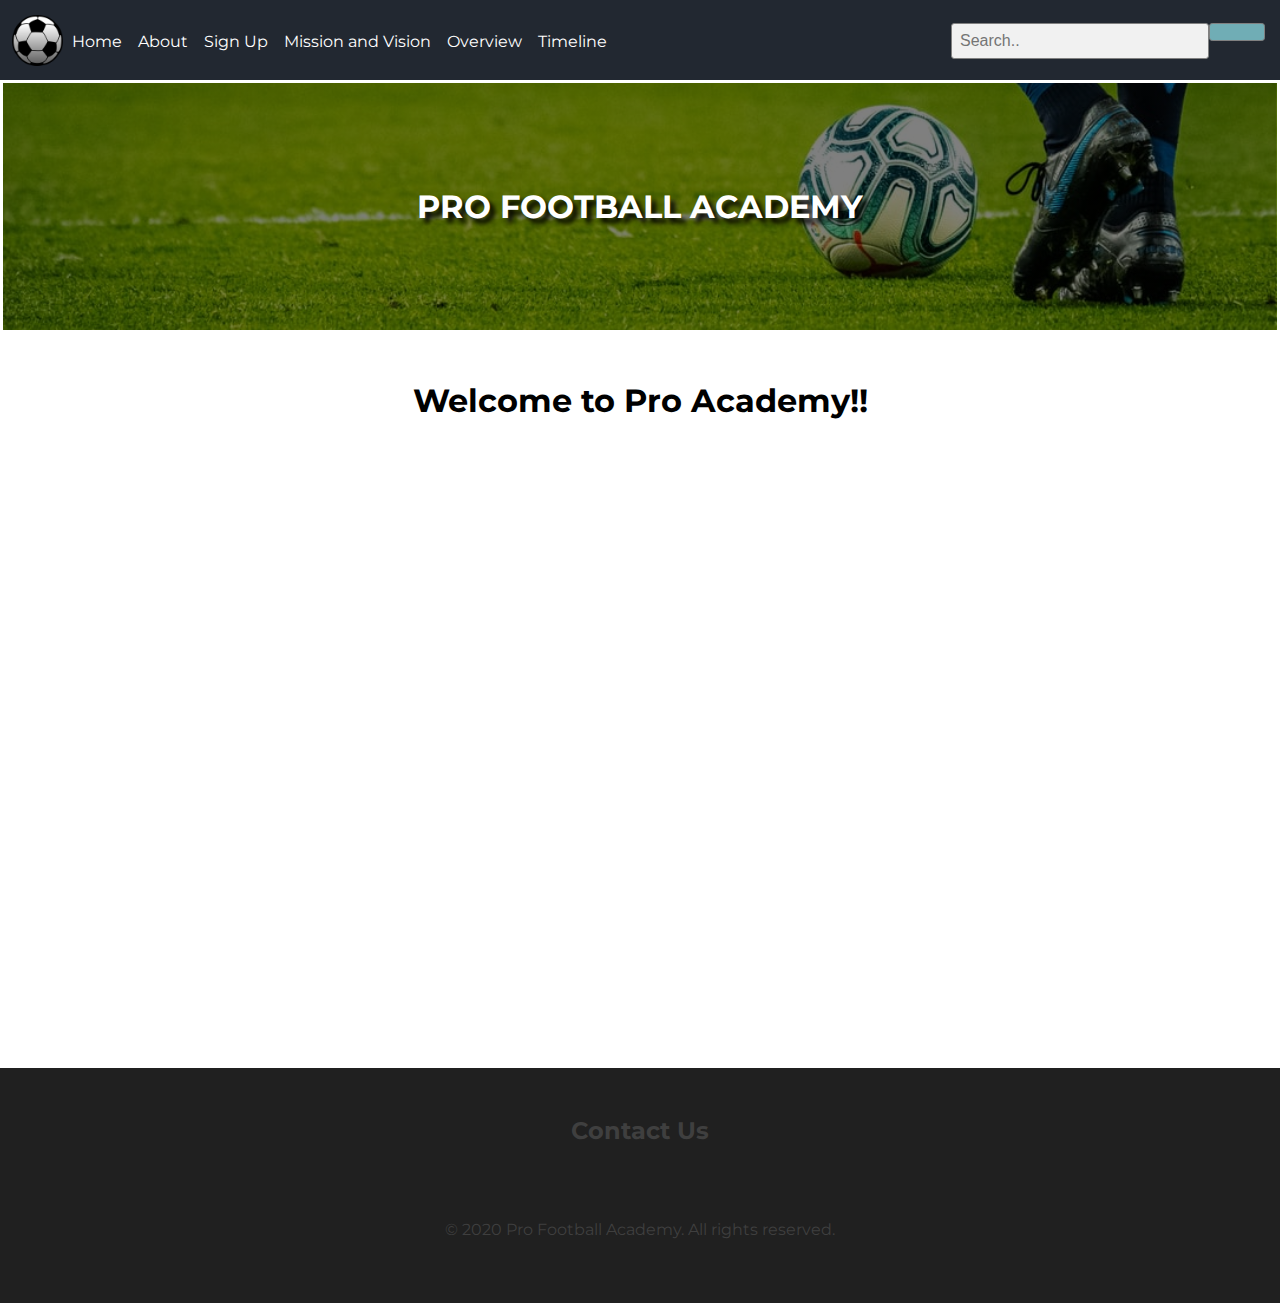
<file: index.html>
<!DOCTYPE html>
<html>
  <head>
    <!-- Meta Tags -->
    <meta charset="utf-8">
    <meta name="author" content="Suveer Bhatia">
    <meta name="description" content="Football stuff...">
    <meta name="keywords" content="Football, ...">
    <!-- Title -->
    <title>Pro Academy | Home</title>
    <!-- External CSS -->
    <link rel="stylesheet" href="css/styles.css">
    <!-- Favicon -->
    <link rel="icon" href="img/favicon.ico">
    <!-- Google Fonts -->
    <link href="https://fonts.googleapis.com/css2?family=Montserrat:ital,wght@0,100;0,200;0,300;0,400;0,500;0,600;0,700;0,800;0,900;1,100;1,200;1,300;1,400;1,500;1,600;1,700;1,800;1,900&display=swap" rel="stylesheet">
    <!-- Font Awesome Icons -->
    <link rel="stylesheet" href="https://use.fontawesome.com/releases/v5.15.1/css/all.css" integrity="sha384-vp86vTRFVJgpjF9jiIGPEEqYqlDwgyBgEF109VFjmqGmIY/Y4HV4d3Gp2irVfcrp" crossorigin="anonymous">
  </head>
  <body>

<!-- Navigation Area -->
    <nav>
      <input type="checkbox" id="check">
      <label for="check" class="checkbtn">
        <i class="fas fa-bars"></i>
      </label>
      <div class="nav-mobile">
        <a href="#">Home</a>
        <a href="about.html">About</a>
        <a href="enrol.html">Sign Up</a>
        <a href="vision.html">Mission and Vision</a>
        <a href="overview.html">Overview</a>
        <a href="timeline.html">Timeline</a>
      </div>
        <a class="nav-item" href="#"><img class="logo" src="img/logo.png" alt="logo-img">
        <a class="nav-item" href="#">Home</a>
        <a class="nav-item" href="about.html">About</a>
        <a class="nav-item" href="enrol.html">Sign Up</a>
        <a class="nav-item" href="vision.html">Mission and Vision</a>
        <a class="nav-item" href="overview.html">Overview</a>
        <a class="nav-item" href="timeline.html">Timeline</a>
      <div class="search">
        <form>
          <input type="text" placeholder="Search..">
          <button type="submit"><i class="fas fa-search fa-lg"></i></button>
        </form>
      </div>
    </nav>

<!-- Banner Logo Area -->
    <div class="banner">
      <div class="banner-text">
        <h1><i class="far fa-futbol fa-2x"></i> PRO FOOTBALL ACADEMY</h1>
      </div>
    </div>

<!-- Welcome Greeting Area -->
    <div class="welcome">
      <h1 class="greeting">Welcome to Pro Academy!!</h1>
    </div>

<!-- Youtube Video Area -->
    <div class="youtube">
      <div class="iframe-container">
        <iframe src="https://www.youtube.com/embed/7naa1Dc3pu4" frameborder="0" allow="accelerometer; autoplay; clipboard-write; encrypted-media; gyroscope; picture-in-picture" allowfullscreen></iframe>
      </div>
    </div>

<!-- Footer Area -->
    <footer>
      <p class="footer-heading">Contact Us</p>
      <a href="#"><i class="footer-icons fab fa-facebook-f fa-2x"></i></a>
      <a href="#"><i class="footer-icons fab fa-twitter fa-2x"></i></a>
      <a href="#"><i class="footer-icons fab fa-instagram fa-2x"></i></a>
      <a href="mailto:suveerbhatia7@gmail.com"><i class="footer-icons fas fa-envelope fa-2x"></i></a>
      <p class="footer-text">© 2020 Pro Football Academy. All rights reserved.</p>
    </footer>

</body>
</html>
</file>
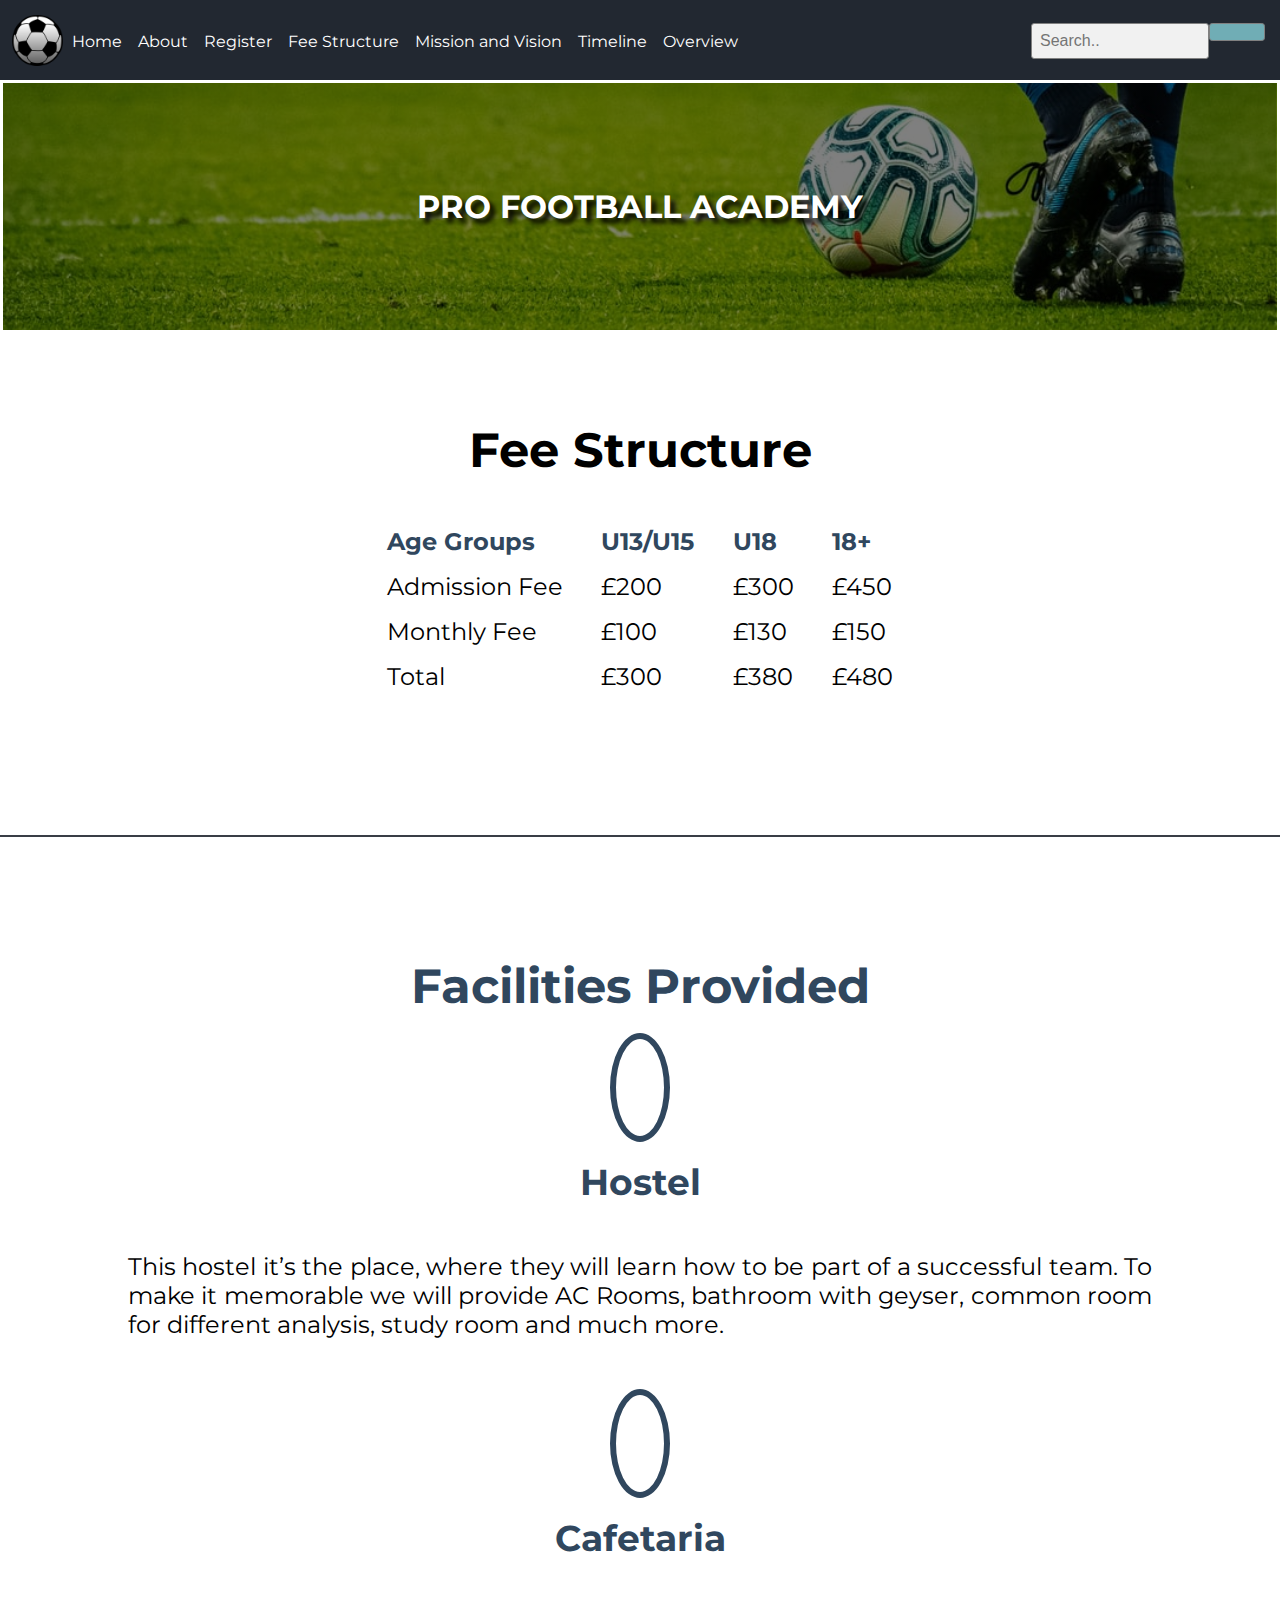
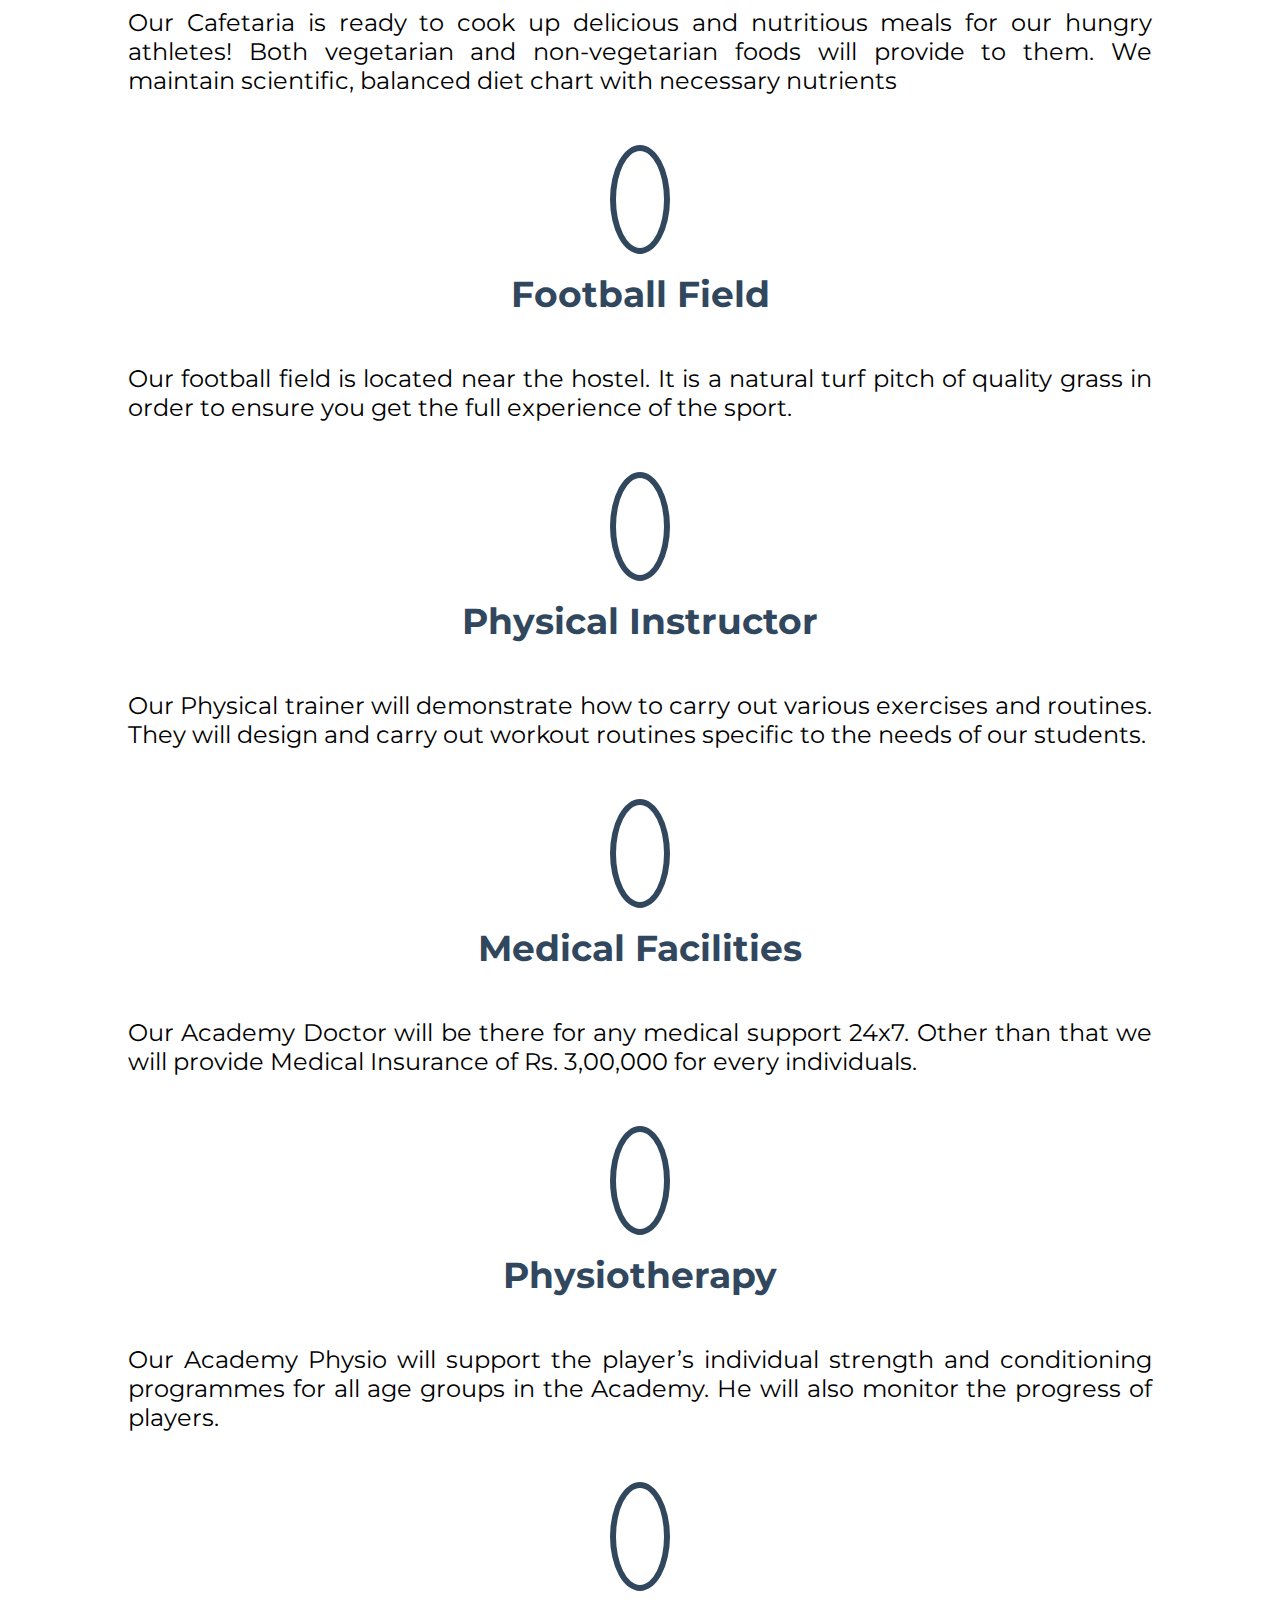
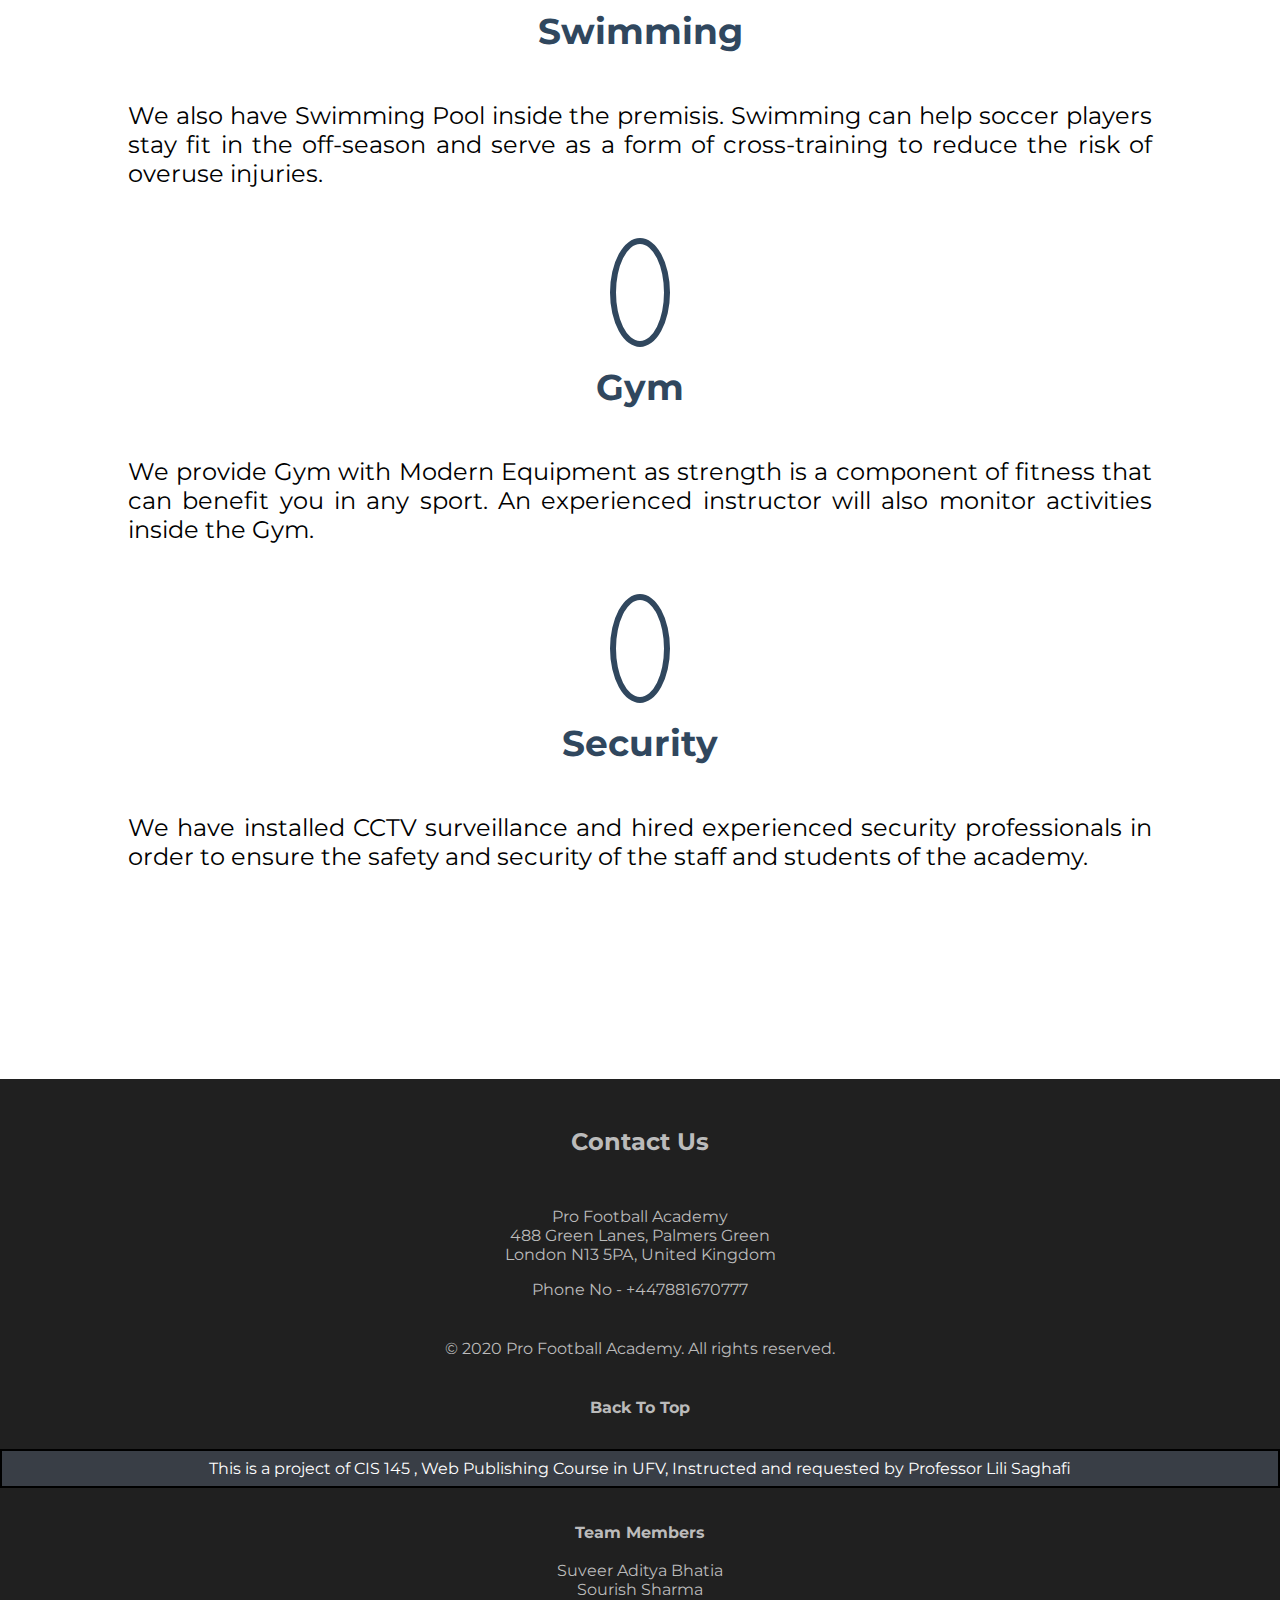
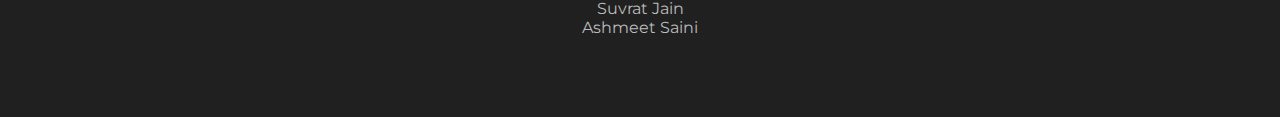
<file: fees.html>
<!DOCTYPE html>
<html>
  <head>
    <!-- Meta Tags -->
    <meta charset="utf-8">
    <meta name="author" content="The Websters">
    <meta name="description" content="This is a project of CIS 145 , Web Publishing Course in UFV, Instructed and requested by Professor Lili Saghafi">
    <meta name="keywords" content="CIS 145, UFV, Football">
    <!-- Title -->
    <title>Pro Academy | Fee Structure</title>
    <!-- Internal CSS -->
    <style>
    body, h1, h2, h3, h4, h5 {
      font-family: Montserrat, sans-serif;
      margin: 0;
    }

    p {
      margin: 1rem 0;
    }

    a {
      text-decoration: none;
    }

    /* Pseudo-Classes */

    ::selection {
      background-color: #e8ffff;
      color: #373a40;
    }


    /* Navigation Bar*/

    nav {
      padding: 2rem 4rem 3rem;
      background-color: #222831;
      color: #fff;
    }

    .nav-item {
      color: #fff;
      padding: 0 0.5rem 0;
      float: left;
    }

    .nav-item:hover {
      color: #9ba4b4;
      transition: color 0.5s;
      transition-delay: 0.2s;
    }

    .logo {
      height: 3.2rem;
      position: absolute;
      top: 15px;
      left: 12px;
    }

    .search {
      position: absolute;
      top: 22.5px;
      right: 15px;
    }

    .search input[type=text], .search button {
      float: left;
      padding: 0.5rem;
      font-size: 1rem;
      border: 1px solid grey;
      border-radius: .2rem;
    }

    .search input[type=text] {
      width: 10rem;
      background: #f1f1f1;
      border-radius: .2rem;
    }

    .search button {
      width: 3.5rem;
      background: #70adb5;
      color: #f1f1f1;
      cursor: pointer;
    }

    .search button:hover {
      background: #407088;
      transition: background 0.5s;
      transition-delay: 0.1s;
    }

    .checkbtn{
      font-size: 5rem;
      color: white;
      position: absolute;
      top: 30px;
      left: 40px;
      cursor: pointer;
      display: none;
    }

    #check{
      display: none;
    }

    .nav-mobile {
      display: none;
      position: absolute;
      top:160px;
      left: 0;
      width: 100%;
      overflow: hidden;
      background: #222831;
      z-index: 1;
    }

    .nav-mobile a {
      color: #fff;
      padding: 2rem 3rem;
      font-size: 2rem;
      display: block;
    }

    /* Banner Logo */

    .banner {
      margin: 0.2rem;
      background-image: linear-gradient(rgba(0, 0, 0, 0.5), rgba(0, 0, 0, 0.5)), url("img/banner-bg.jpg");
      background-position: 50% 22%;
      background-size: cover;
      padding: 6.5rem 0;
    }

    .banner-text {
      text-align: center;
      color: #fff;
      text-shadow: 5px 5px 5px black;
    }

    .banner .fa-2x {
      position: relative;
      top: 10px;
      right: 8px;
    }


    /* Welcome Greeting */

    .welcome {
      text-align: center;
      padding: 3rem 0 1.5rem;
    }

    .greeting {
      margin: 2rem 0;
    }

    .welcome-text {
      text-align: justify;
      padding: 1.2rem 5.5rem 0;
    }

    /* Youtube Video */

    .youtube {
      text-align: center;
      padding: 1.5rem 0 5rem;
    }

    iframe {
      width: 956px;
      height: 516px;
    }


    /* Google Map */

    .location {
      margin: 0 0 3.5rem;
    }


    /* Footer */

    footer {
      text-align: center;
      padding: 2rem 0 4rem;
      background-color: #202020;
      color: #BBBBBB;
      margin-top: 4rem;
    }

    .footer-text {
      margin: 2.5rem 0 0;
    }

    .footer-text a {font-weight: bold;}

    .footer-heading {
      font-weight: bold;
      font-size: 1.5rem;
    }

    .footer-icons{
      padding: 0.5rem 0.7rem;
      color: #BBBBBB;
    }

    .footer-icons:hover{
      color: #707070;
      transition: color 0.5s;
      transition-delay: 0.2s;
    }


    /* Mission and Vision */

    .mis-vis {
      padding: 3.5rem 6.5rem;
      text-align: justify;
    }

    .mis-vis p {
      margin: 4rem 0;
    }

    .mis-vis_head {
      text-align: center;
      margin: 4rem 0 6rem;
    }


    /* Fee Structure */

    .fee-structure {
      text-align: center;
      padding: 5.5rem 0;
    }

    table {
      text-align: justify;
      font-size: 1.2rem;
      margin: 2.5rem auto;
      border-collapse: collapse;
    }

    .fee-structure td, th {
      padding: 0.5rem 1.2rem;
      border-left: 2px solid grey;
      border-right: 2px solid grey;
    }

    th {
      color: #30475e;
    }

    .facilities {
      text-align: center;
      padding: 4rem 8rem;
    }

    .facilities p {
      text-align: justify;
      margin: 1rem 0 5rem;
    }

    .facilities i {
      font-size: 2.5rem;
      color: #30475e;
      border: 6px solid #30475e;
      border-radius: 100%;
      padding: 1.5rem;
      margin: 1.2rem 0 0;
    }

    .facilities-head {
      color: #30475e;
      margin: 3rem 0;
    }

    hr {
      background-color: #393e46;
      padding: 1px;
      border: none;
    }


    /* Form */

    .reg-form {
    padding: 6rem 0;
    }

    .form-head {
      font-size: 2.5rem;
      text-align: center;
      margin: 2rem 0;
    }

    select {
      font-family:Montserrat;
      -webkit-appearance: none;
      -moz-appearance: none;
      -ms-appearance: none;
      appearance: none;
      padding: 0.3rem 0.5rem;
      border-radius: .2rem;
      margin: 1rem 0;
      font-size: 1.4rem;
      width: 22.7rem;
      text-align-last: center;
    }

    .reg-form form input[type=text] {
      margin: 1rem 0;
      font-size: 1.4rem;
      width: 22rem;
      padding: 0.2rem;
      text-align: center;
    }

    .reg-form form input[type=text]::placeholder{
      text-align: center;
    }

    .reg-form form input[type=submit] {
      position: relative;
      font-family: Montserrat;
      font-size: 1.4rem;
      font-weight: bold;
      padding: 0.5rem 2.5rem;
      border: 1px solid grey;
      border-radius: 0.8rem;
      margin: 2rem 0;
      cursor: pointer;
    }

    .reg-form form input[type=submit]:hover {
      color: #fff;
      font-weight: 600;
      border: 2px solid white;
      background: #007bff;
      transition: background 0.5s, color 0.5s;
      transition-delay: 0.25s;
    }

    .reg-form table {
      margin: 2rem auto 1rem;
    }

    .reg-form td {
      padding: 1rem 2rem;
    }

    .football-form {
      background: #202020;
      color: #fff;
      border-radius: 0.8rem;
      margin: 4rem auto;
      width: 50rem;
      padding: 2rem;
    }

    .reg-form form {
      padding: 1rem;
    }

    .reg-form label {
      font-weight: bold;
      font-size: 1.5rem;
    }

    .thanks {
      text-align: center;
      padding: 5rem 2rem;
    }


    /* Timeline */

    .timeline {
      padding: 2rem 4rem;
    }

    .timeline table, td, th {
      border: none!important;
    }

    .timeline td {
      padding: 2rem;
    }


    /* Staff */

    .staff {padding: 0 0 2rem;}
    .staff-head {margin: 1rem 0;}
    .staff p {margin: 1.5rem;}


    /* CSS Gallery */

    .row {
      margin: 0 0 4rem;
    }

    .column {
      float: left;
      width: 32.5%;
      padding: 5px;
    }

    .column img {width: 100%;}

    .row::after {
      content: "";
      clear: both;
      display: table;
    }

    .img-container {
      display: block;
      margin-left: auto;
      margin-right: auto;
      width: 100%;
    }


    /* Parallax */

    .parallax {
      background-image: url("img/parallax.jpg");
      height: 500px;
      background-attachment: fixed;
      background-position: center;
      background-repeat: no-repeat;
      background-size: cover;
    }


    /* Disclaimer */

    .disclaimer {
      color: #fff;
      width: inherit;
      background: #393e46;
      border: 2px solid black;
      overflow: hidden;
      padding: 0.5rem;
      margin: 2rem 0 0;
    }


    /* Overview */

    .overview {text-align: center;}


    /* Media Query Breakpoints */

    @media only screen and (max-width:992px) {

      /* Banner */
      .banner-text h1 {font-size: 1.5rem;}

      /* Navigation Bar */
      nav {padding: 5rem 0;}
      .checkbtn{display: block;}
      .nav-item {display: none;}
      #check:checked ~ .nav-mobile{display: block;}
      .search {top: 38px;right: 25px;}
      .search input[type=text], .search button {padding: 1.2rem; font-size: 2.5rem;}
      .search input[type=text] {width: 30rem;}
      .search button {width: 7rem;}

      /* Welcome Greeting */
      .welcome {padding: 8rem 0 5rem;}
      .greeting {font-size: 5rem;}
      .welcome-text {margin: 2rem 0 0; padding: 2rem 4.5rem 0;}

      /* Font-Size Declarations */
      .mis-vis, .welcome-text, .fee-structure, .facilities, .reg-form {font-size: 2rem;}

      /* Youtube */
      .iframe-container {position: relative; overflow: hidden; padding-top: 56.25%;}
      iframe {position: absolute; top: 0; left: 0; width: 95%; height: 95%; border: 0;margin-left: 2.5%;}


      /* Footer */
      footer {padding: 6rem 0; margin-top: 5rem;}
      footer .fa-2x {font-size: 3.5rem; padding: 0.8rem 2rem;}
      .footer-heading {font-size: 2.8rem; margin: 0 0 1.5rem}
      .footer-text {font-size: 1.5rem; margin: 1.5rem 0 0;}

      /* About */
      .about-head {text-align: center; margin: 2rem 0 4rem; font-size: 4.2rem;}

      /* Fee Structure */
      .fee-structure {padding: 6rem 0;}
      table{font-size: 2.5rem; margin: 3rem auto 1rem;}
      .facilities {padding: 4rem 5rem 6rem;}
      .facilities i {padding: 2.5rem;}

      /* Form */
      .football-form label, .input[type=text], input[type=submit] {font-size: 2rem!important ;}
      .form-head {font-size: 3.5rem;}
      .thanks {padding: 15rem 6rem;}
      .thanks .greeting {font-size: 2.5rem;}

      /* Timeline */
      .timeline table{padding: 0 2rem;}
      .timeline th {padding: 0 3rem;}
      .timeline td {padding: 2rem 3rem;}
      .timeline-head {font-size: 4rem;}

      /* Staff */
      .staff {padding: 0;}
      .staff-head {margin: 1rem 0;}
      .staff p {margin: 2rem;}
      .staff .welcome-text {padding: 0.5rem 4.5rem}

      /* Parallax */
      .parallax {background-attachment: scroll;}

      /* CSS Gallery */
      .column {width: 100%;}
      .img-container{width: 100%; height: 500px;}
    }

    @media only screen and (min-width:992px) {

      /* Font-Size Declarations */
      .welcome-text, .mis-vis, .fee-structure, .fee-structure table, .facilities {font-size: 1.5rem;}
      .greeting {font-size: 4rem;}
    }

    </style>
    <!-- Favicon -->
    <link rel="icon" href="img/favicon.ico">
    <!-- Google Fonts -->
    <link href="https://fonts.googleapis.com/css2?family=Montserrat:ital,wght@0,100;0,200;0,300;0,400;0,500;0,600;0,700;0,800;0,900;1,100;1,200;1,300;1,400;1,500;1,600;1,700;1,800;1,900&display=swap" rel="stylesheet">
    <!-- Font Awesome Icons -->
    <link rel="stylesheet" href="https://use.fontawesome.com/releases/v5.15.1/css/all.css" integrity="sha384-vp86vTRFVJgpjF9jiIGPEEqYqlDwgyBgEF109VFjmqGmIY/Y4HV4d3Gp2irVfcrp" crossorigin="anonymous">
  </head>
  <body>

    <!-- Navigation Area -->
        <nav>
          <input type="checkbox" id="check">
          <label for="check" class="checkbtn">
            <i class="fas fa-bars"></i>
          </label>
          <div class="nav-mobile">
            <a href="index.html">Home</a>
            <a href="about.html">About</a>
            <a href="enrol.html">Register</a>
            <a href="fees.html">Fee Structure</a>
            <a href="vision.html">Mission and Vision</a>
            <a href="timeline.html">Timeline</a>
            <a href="overview.html">Overview</a>
          </div>
            <a class="nav-item" href="index.html"><img class="logo" src="img/logo.png" alt="logo-img">
            <a class="nav-item" href="index.html">Home</a>
            <a class="nav-item" href="about.html">About</a>
            <a class="nav-item" href="enrol.html">Register</a>
            <a class="nav-item" href="fees.html">Fee Structure</a>
            <a class="nav-item" href="vision.html">Mission and Vision</a>
            <a class="nav-item" href="timeline.html">Timeline</a>
            <a class="nav-item" href="overview.html">Overview</a>
          <div class="search">
            <form>
              <input type="text" placeholder="Search..">
              <button type="submit"><i class="fas fa-search fa-lg"></i></button>
            </form>
          </div>
        </nav>

<!-- Banner Logo Area -->
        <div class="banner">
          <div class="banner-text">
            <h1><i class="far fa-futbol fa-2x"></i> PRO FOOTBALL ACADEMY</h1>
          </div>
        </div>

  <!-- Fee Table Area -->
        <div class="fee-structure">
          <h1>Fee Structure</h1>
          <table align="center">
            <tr>
              <th>Age Groups</th>
              <th>U13/U15</th>
              <th>U18</th>
              <th>18+</th>
            </tr>
            <tr>
              <td>Admission Fee</td>
              <td>£200</td>
              <td>£300</td>
              <td>£450</td>
            </tr>
            <tr>
              <td>Monthly Fee</td>
              <td>£100</td>
              <td>£130</td>
              <td>£150</td>
            </tr>
            <tr>
              <td>Total</td>
              <td>£300</td>
              <td>£380</td>
              <td>£480</td>
            </tr>
          </table>
        </div>

<hr>

        <!-- Facilities Area -->
        <div class="facilities">
          <h1 class="facilities-head">Facilities Provided</h1>
          <i class="fa fa-bed fa"></i>
          <h2 class="facilities-head">Hostel</h2>
          <p>This hostel it’s the place, where they will learn how to be part of a successful team. To make it memorable we will provide AC Rooms, bathroom with geyser, common room for different analysis, study room and much more.</p>
          <i class="fas fa-utensils"></i>
          <h2 class="facilities-head">Cafetaria</h2>
          <p>Our Cafetaria is ready to cook up delicious and nutritious meals for our hungry athletes! Both vegetarian and non-vegetarian foods will provide to them. We maintain scientific, balanced diet chart with necessary nutrients</p>
          <i class="fa fa-map-marker-alt"></i>
          <h2 class="facilities-head">Football Field</h2>
          <p>Our football field is located near the hostel. It is a natural turf pitch of quality grass in order to ensure you get the full experience of the sport.</p>
          <i class="fa fa-user-md"></i>
          <h2 class="facilities-head">Physical Instructor</h2>
          <p>Our Physical trainer will demonstrate how to carry out various exercises and routines. They will design and carry out workout routines specific to the needs of our students.</p>
          <i class="fa fa-medkit"></i>
          <h2 class="facilities-head">Medical Facilities</h2>
          <p>Our Academy Doctor will be there for any medical support 24x7. Other than that we will provide Medical Insurance of Rs. 3,00,000 for every individuals.</p>
          <i class="fa fa-heartbeat"></i>
          <h2 class="facilities-head">Physiotherapy</h2>
          <p>Our Academy Physio will support the player’s individual strength and conditioning programmes for all age groups in the Academy. He will also monitor the progress of players.</p>
          <i class="fas fa-swimmer"></i>
          <h2 class="facilities-head">Swimming</h2>
          <p>We also have Swimming Pool inside the premisis. Swimming can help soccer players stay fit in the off-season and serve as a form of cross-training to reduce the risk of overuse injuries.</p>
          <i class="fa fa-bicycle"></i>
          <h2 class="facilities-head">Gym</h2>
          <p>We provide Gym with Modern Equipment as strength is a component of fitness that can benefit you in any sport. An experienced instructor will also monitor activities inside the Gym.</p>
          <i class="fa fa-camera"></i>
          <h2 class="facilities-head">Security</h2>
          <p>We have installed CCTV surveillance and hired experienced security professionals in order to ensure the safety and security of the staff and students of the academy.</p>
        </div>

        <!-- Footer Area -->
              <footer>
                <p class="footer-heading">Contact Us</p>
                <a href="#"><i class="footer-icons fab fa-facebook-f fa-2x"></i></a>
                <a href="#"><i class="footer-icons fab fa-twitter fa-2x"></i></a>
                <a href="#"><i class="footer-icons fab fa-instagram fa-2x"></i></a>
                <a href="mailto:suveerbhatia7@gmail.com"><i class="footer-icons fas fa-envelope fa-2x"></i></a>
                <a href="tel:+447881670777"><i class="footer-icons fas fa-phone-alt fa-2x"></i></a>
                <p>Pro Football Academy<br>488 Green Lanes, Palmers Green<br> London N13 5PA, United Kingdom</p>
                <p>Phone No - +447881670777</p>
                <p class="footer-text">© 2020 Pro Football Academy. All rights reserved.</p>
                <p class="footer-text"><a class="footer-icons" href="#">Back To Top</a></p>

                <!-- Disclaimer -->
                  <div class="disclaimer">This is a project of CIS 145 , Web Publishing Course in UFV, Instructed and requested by Professor Lili Saghafi</div>

                  <!-- Team Members -->
                  <p><br><strong>Team Members</strong><br><br>Suveer Aditya Bhatia<br>Sourish Sharma<br>Suvrat Jain<br>Ashmeet Saini</p>

              </footer>

  </body>
</html>
</file>
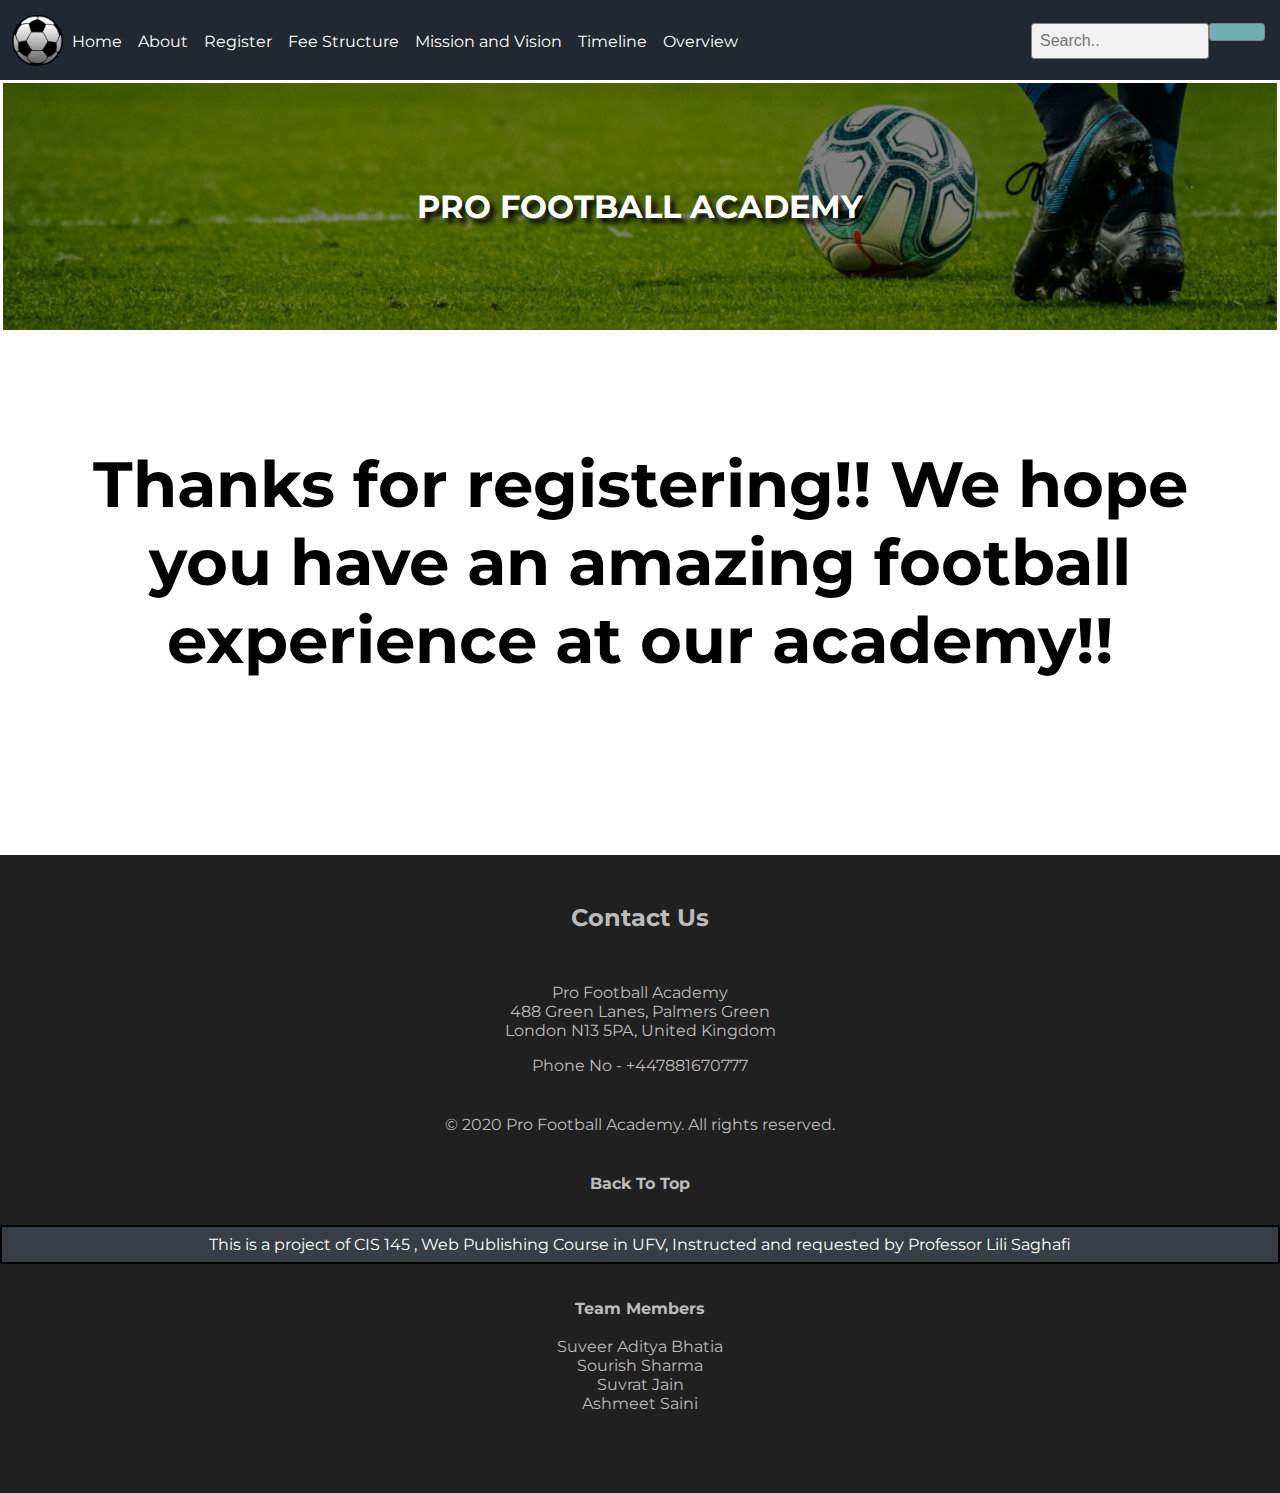
<file: thanks.html>
<!DOCTYPE html>
<html>
  <head>
    <!-- Meta Tags -->
    <meta charset="utf-8">
    <meta name="author" content="The Websters">
    <meta name="description" content="This is a project of CIS 145 , Web Publishing Course in UFV, Instructed and requested by Professor Lili Saghafi">
    <meta name="keywords" content="CIS 145, UFV, Football">
    <!-- Title -->
    <title>Pro Academy | Thanks!</title>
    <!-- Internal CSS -->
    <style>
    body, h1, h2, h3, h4, h5 {
      font-family: Montserrat, sans-serif;
      margin: 0;
    }

    p {
      margin: 1rem 0;
    }

    a {
      text-decoration: none;
    }

    /* Pseudo-Classes */

    ::selection {
      background-color: #e8ffff;
      color: #373a40;
    }


    /* Navigation Bar*/

    nav {
      padding: 2rem 4rem 3rem;
      background-color: #222831;
      color: #fff;
    }

    .nav-item {
      color: #fff;
      padding: 0 0.5rem 0;
      float: left;
    }

    .nav-item:hover {
      color: #9ba4b4;
      transition: color 0.5s;
      transition-delay: 0.2s;
    }

    .logo {
      height: 3.2rem;
      position: absolute;
      top: 15px;
      left: 12px;
    }

    .search {
      position: absolute;
      top: 22.5px;
      right: 15px;
    }

    .search input[type=text], .search button {
      float: left;
      padding: 0.5rem;
      font-size: 1rem;
      border: 1px solid grey;
      border-radius: .2rem;
    }

    .search input[type=text] {
      width: 10rem;
      background: #f1f1f1;
      border-radius: .2rem;
    }

    .search button {
      width: 3.5rem;
      background: #70adb5;
      color: #f1f1f1;
      cursor: pointer;
    }

    .search button:hover {
      background: #407088;
      transition: background 0.5s;
      transition-delay: 0.1s;
    }

    .checkbtn{
      font-size: 5rem;
      color: white;
      position: absolute;
      top: 30px;
      left: 40px;
      cursor: pointer;
      display: none;
    }

    #check{
      display: none;
    }

    .nav-mobile {
      display: none;
      position: absolute;
      top:160px;
      left: 0;
      width: 100%;
      overflow: hidden;
      background: #222831;
      z-index: 1;
    }

    .nav-mobile a {
      color: #fff;
      padding: 2rem 3rem;
      font-size: 2rem;
      display: block;
    }

    /* Banner Logo */

    .banner {
      margin: 0.2rem;
      background-image: linear-gradient(rgba(0, 0, 0, 0.5), rgba(0, 0, 0, 0.5)), url("img/banner-bg.jpg");
      background-position: 50% 22%;
      background-size: cover;
      padding: 6.5rem 0;
    }

    .banner-text {
      text-align: center;
      color: #fff;
      text-shadow: 5px 5px 5px black;
    }

    .banner .fa-2x {
      position: relative;
      top: 10px;
      right: 8px;
    }


    /* Welcome Greeting */

    .welcome {
      text-align: center;
      padding: 3rem 0 1.5rem;
    }

    .greeting {
      margin: 2rem 0;
    }

    .welcome-text {
      text-align: justify;
      padding: 1.2rem 5.5rem 0;
    }

    /* Youtube Video */

    .youtube {
      text-align: center;
      padding: 1.5rem 0 5rem;
    }

    iframe {
      width: 956px;
      height: 516px;
    }


    /* Google Map */

    .location {
      margin: 0 0 3.5rem;
    }


    /* Footer */

    footer {
      text-align: center;
      padding: 2rem 0 4rem;
      background-color: #202020;
      color: #BBBBBB;
      margin-top: 4rem;
    }

    .footer-text {
      margin: 2.5rem 0 0;
    }

    .footer-text a {font-weight: bold;}

    .footer-heading {
      font-weight: bold;
      font-size: 1.5rem;
    }

    .footer-icons{
      padding: 0.5rem 0.7rem;
      color: #BBBBBB;
    }

    .footer-icons:hover{
      color: #707070;
      transition: color 0.5s;
      transition-delay: 0.2s;
    }


    /* Mission and Vision */

    .mis-vis {
      padding: 3.5rem 6.5rem;
      text-align: justify;
    }

    .mis-vis p {
      margin: 4rem 0;
    }

    .mis-vis_head {
      text-align: center;
      margin: 4rem 0 6rem;
    }


    /* Fee Structure */

    .fee-structure {
      text-align: center;
      padding: 5.5rem 0;
    }

    table {
      text-align: justify;
      font-size: 1.2rem;
      margin: 2.5rem auto;
      border-collapse: collapse;
    }

    .fee-structure td, th {
      padding: 0.5rem 1.2rem;
      border-left: 2px solid grey;
      border-right: 2px solid grey;
    }

    th {
      color: #30475e;
    }

    .facilities {
      text-align: center;
      padding: 4rem 8rem;
    }

    .facilities p {
      text-align: justify;
      margin: 1rem 0 5rem;
    }

    .facilities i {
      font-size: 2.5rem;
      color: #30475e;
      border: 6px solid #30475e;
      border-radius: 100%;
      padding: 1.5rem;
      margin: 1.2rem 0 0;
    }

    .facilities-head {
      color: #30475e;
      margin: 3rem 0;
    }

    hr {
      background-color: #393e46;
      padding: 1px;
      border: none;
    }


    /* Form */

    .reg-form {
    padding: 6rem 0;
    }

    .form-head {
      font-size: 2.5rem;
      text-align: center;
      margin: 2rem 0;
    }

    select {
      font-family:Montserrat;
      -webkit-appearance: none;
      -moz-appearance: none;
      -ms-appearance: none;
      appearance: none;
      padding: 0.3rem 0.5rem;
      border-radius: .2rem;
      margin: 1rem 0;
      font-size: 1.4rem;
      width: 22.7rem;
      text-align-last: center;
    }

    .reg-form form input[type=text] {
      margin: 1rem 0;
      font-size: 1.4rem;
      width: 22rem;
      padding: 0.2rem;
      text-align: center;
    }

    .reg-form form input[type=text]::placeholder{
      text-align: center;
    }

    .reg-form form input[type=submit] {
      position: relative;
      font-family: Montserrat;
      font-size: 1.4rem;
      font-weight: bold;
      padding: 0.5rem 2.5rem;
      border: 1px solid grey;
      border-radius: 0.8rem;
      margin: 2rem 0;
      cursor: pointer;
    }

    .reg-form form input[type=submit]:hover {
      color: #fff;
      font-weight: 600;
      border: 2px solid white;
      background: #007bff;
      transition: background 0.5s, color 0.5s;
      transition-delay: 0.25s;
    }

    .reg-form table {
      margin: 2rem auto 1rem;
    }

    .reg-form td {
      padding: 1rem 2rem;
    }

    .football-form {
      background: #202020;
      color: #fff;
      border-radius: 0.8rem;
      margin: 4rem auto;
      width: 50rem;
      padding: 2rem;
    }

    .reg-form form {
      padding: 1rem;
    }

    .reg-form label {
      font-weight: bold;
      font-size: 1.5rem;
    }

    .thanks {
      text-align: center;
      padding: 5rem 2rem;
    }


    /* Timeline */

    .timeline {
      padding: 2rem 4rem;
    }

    .timeline table, td, th {
      border: none!important;
    }

    .timeline td {
      padding: 2rem;
    }


    /* Staff */

    .staff {padding: 0 0 2rem;}
    .staff-head {margin: 1rem 0;}
    .staff p {margin: 1.5rem;}


    /* CSS Gallery */

    .row {
      margin: 0 0 4rem;
    }

    .column {
      float: left;
      width: 32.5%;
      padding: 5px;
    }

    .column img {width: 100%;}

    .row::after {
      content: "";
      clear: both;
      display: table;
    }

    .img-container {
      display: block;
      margin-left: auto;
      margin-right: auto;
      width: 100%;
    }


    /* Parallax */

    .parallax {
      background-image: url("img/parallax.jpg");
      height: 500px;
      background-attachment: fixed;
      background-position: center;
      background-repeat: no-repeat;
      background-size: cover;
    }


    /* Disclaimer */

    .disclaimer {
      color: #fff;
      width: inherit;
      background: #393e46;
      border: 2px solid black;
      overflow: hidden;
      padding: 0.5rem;
      margin: 2rem 0 0;
    }


    /* Overview */

    .overview {text-align: center;}


    /* Media Query Breakpoints */

    @media only screen and (max-width:992px) {

      /* Banner */
      .banner-text h1 {font-size: 1.5rem;}

      /* Navigation Bar */
      nav {padding: 5rem 0;}
      .checkbtn{display: block;}
      .nav-item {display: none;}
      #check:checked ~ .nav-mobile{display: block;}
      .search {top: 38px;right: 25px;}
      .search input[type=text], .search button {padding: 1.2rem; font-size: 2.5rem;}
      .search input[type=text] {width: 30rem;}
      .search button {width: 7rem;}

      /* Welcome Greeting */
      .welcome {padding: 8rem 0 5rem;}
      .greeting {font-size: 5rem;}
      .welcome-text {margin: 2rem 0 0; padding: 2rem 4.5rem 0;}

      /* Font-Size Declarations */
      .mis-vis, .welcome-text, .fee-structure, .facilities, .reg-form {font-size: 2rem;}

      /* Youtube */
      .iframe-container {position: relative; overflow: hidden; padding-top: 56.25%;}
      iframe {position: absolute; top: 0; left: 0; width: 95%; height: 95%; border: 0;margin-left: 2.5%;}


      /* Footer */
      footer {padding: 6rem 0; margin-top: 5rem;}
      footer .fa-2x {font-size: 3.5rem; padding: 0.8rem 2rem;}
      .footer-heading {font-size: 2.8rem; margin: 0 0 1.5rem}
      .footer-text {font-size: 1.5rem; margin: 1.5rem 0 0;}

      /* About */
      .about-head {text-align: center; margin: 2rem 0 4rem; font-size: 4.2rem;}

      /* Fee Structure */
      .fee-structure {padding: 6rem 0;}
      table{font-size: 2.5rem; margin: 3rem auto 1rem;}
      .facilities {padding: 4rem 5rem 6rem;}
      .facilities i {padding: 2.5rem;}

      /* Form */
      .football-form label, .input[type=text], input[type=submit] {font-size: 2rem!important ;}
      .form-head {font-size: 3.5rem;}
      .thanks {padding: 15rem 6rem;}
      .thanks .greeting {font-size: 2.5rem;}

      /* Timeline */
      .timeline table{padding: 0 2rem;}
      .timeline th {padding: 0 3rem;}
      .timeline td {padding: 2rem 3rem;}
      .timeline-head {font-size: 4rem;}

      /* Staff */
      .staff {padding: 0;}
      .staff-head {margin: 1rem 0;}
      .staff p {margin: 2rem;}
      .staff .welcome-text {padding: 0.5rem 4.5rem}

      /* Parallax */
      .parallax {background-attachment: scroll;}

      /* CSS Gallery */
      .column {width: 100%;}
      .img-container{width: 100%; height: 500px;}
    }

    @media only screen and (min-width:992px) {

      /* Font-Size Declarations */
      .welcome-text, .mis-vis, .fee-structure, .fee-structure table, .facilities {font-size: 1.5rem;}
      .greeting {font-size: 4rem;}
    }

    </style>
    <!-- Favicon -->
    <link rel="icon" href="img/favicon.ico">
    <!-- Google Fonts -->
    <link href="https://fonts.googleapis.com/css2?family=Montserrat:ital,wght@0,100;0,200;0,300;0,400;0,500;0,600;0,700;0,800;0,900;1,100;1,200;1,300;1,400;1,500;1,600;1,700;1,800;1,900&display=swap" rel="stylesheet">
    <!-- Font Awesome Icons -->
    <link rel="stylesheet" href="https://use.fontawesome.com/releases/v5.15.1/css/all.css" integrity="sha384-vp86vTRFVJgpjF9jiIGPEEqYqlDwgyBgEF109VFjmqGmIY/Y4HV4d3Gp2irVfcrp" crossorigin="anonymous">
  </head>
  <body>

<!-- Navigation Area -->
<!-- Navigation Area -->
    <nav>
      <input type="checkbox" id="check">
      <label for="check" class="checkbtn">
        <i class="fas fa-bars"></i>
      </label>
      <div class="nav-mobile">
        <a href="index.html">Home</a>
        <a href="about.html">About</a>
        <a href="enrol.html">Register</a>
        <a href="fees.html">Fee Structure</a>
        <a href="vision.html">Mission and Vision</a>
        <a href="timeline.html">Timeline</a>
        <a href="overview.html">Overview</a>
      </div>
        <a class="nav-item" href="index.html"><img class="logo" src="img/logo.png" alt="logo-img">
        <a class="nav-item" href="index.html">Home</a>
        <a class="nav-item" href="about.html">About</a>
        <a class="nav-item" href="enrol.html">Register</a>
        <a class="nav-item" href="fees.html">Fee Structure</a>
        <a class="nav-item" href="vision.html">Mission and Vision</a>
        <a class="nav-item" href="timeline.html">Timeline</a>
        <a class="nav-item" href="overview.html">Overview</a>
      <div class="search">
        <form>
          <input type="text" placeholder="Search..">
          <button type="submit"><i class="fas fa-search fa-lg"></i></button>
        </form>
      </div>
    </nav>

<!-- Banner Logo Area -->
    <div class="banner">
      <div class="banner-text">
        <h1><i class="far fa-futbol fa-2x"></i> PRO FOOTBALL ACADEMY</h1>
      </div>
    </div>

<!-- Thanks Area -->
    <div class="thanks">
      <h1 class="greeting">Thanks for registering!! We hope you have an amazing football experience at our academy!!</h1>
      </section>
    </div>

    <!-- Footer Area -->
          <footer>
            <p class="footer-heading">Contact Us</p>
            <a href="#"><i class="footer-icons fab fa-facebook-f fa-2x"></i></a>
            <a href="#"><i class="footer-icons fab fa-twitter fa-2x"></i></a>
            <a href="#"><i class="footer-icons fab fa-instagram fa-2x"></i></a>
            <a href="mailto:suveerbhatia7@gmail.com"><i class="footer-icons fas fa-envelope fa-2x"></i></a>
            <a href="tel:+447881670777"><i class="footer-icons fas fa-phone-alt fa-2x"></i></a>
            <p>Pro Football Academy<br>488 Green Lanes, Palmers Green<br> London N13 5PA, United Kingdom</p>
            <p>Phone No - +447881670777</p>
            <p class="footer-text">© 2020 Pro Football Academy. All rights reserved.</p>
            <p class="footer-text"><a class="footer-icons" href="#">Back To Top</a></p>

            <!-- Disclaimer -->
              <div class="disclaimer">This is a project of CIS 145 , Web Publishing Course in UFV, Instructed and requested by Professor Lili Saghafi</div>

              <!-- Team Members -->
              <p><br><strong>Team Members</strong><br><br>Suveer Aditya Bhatia<br>Sourish Sharma<br>Suvrat Jain<br>Ashmeet Saini</p>

          </footer>

</body>
</html>
</file>
<file: css/styles.css>
body, h1, h2, h3, h4, h5 {
  font-family: Montserrat, sans-serif;
  margin: 0;
}

p {
  margin: 1rem 0;
}

a {
  text-decoration: none;
}

/* Pseudo-Classes */

::selection {
  background-color: #e8ffff;
  color: #373a40;
}


/* Navigation Bar*/

nav {
  padding: 2rem 4rem 3rem;
  background-color: #222831;
  color: #fff;
}

.nav-item {
  color: #fff;
  padding: 0 0.5rem 0;
  float: left;
}

.nav-item:hover {
  color: #9ba4b4;
  transition: color 0.5s;
  transition-delay: 0.2s;
}

.logo {
  height: 3.2rem;
  position: absolute;
  top: 15px;
  left: 12px;
}

.search {
  position: absolute;
  top: 22.5px;
  right: 15px;
}

.search input[type=text] {
  float: left;
  padding: 0.5rem;
  font-size: 1rem;
  border: 1px solid grey;
  width: 15rem;
  background: #f1f1f1;
  border-radius: .2rem;
}

.search button {
  float: left;
  padding: 0.5rem;
  border: 1px solid grey;
  font-size: 1rem;
  width: 3.5rem;
  background: #70adb5;
  color: #fff;
  border-radius: .2rem;
  cursor: pointer;
}

.search button:hover {
  background: #407088;
  transition: background 0.5s;
  transition-delay: 0.1s;
}

.checkbtn{
  font-size: 5rem;
  color: white;
  position: absolute;
  top: 30px;
  left: 40px;
  cursor: pointer;
  display: none;
}

#check{
  display: none;
}

.nav-mobile {
  display: none;
  position: absolute;
  top:160px;
  left: 0;
  width: 100%;
  overflow: hidden;
  background: #222831;
  z-index: 1;
}

.nav-mobile a {
  color: #fff;
  padding: 2rem 3rem;
  font-size: 2rem;
  display: block;
}

/* Banner Logo */

.banner {
  margin: 0.2rem;
  background-image: linear-gradient(rgba(0, 0, 0, 0.5), rgba(0, 0, 0, 0.5)), url("../img/banner-bg.jpg");
  background-position: 50% 22%;
  background-size: cover;
  padding: 6.5rem 0;
}

.banner-text {
  text-align: center;
  color: #fff;
  text-shadow: 5px 5px 5px black;
}

.banner .fa-2x {
  position: relative;
  top: 10px;
  right: 8px;
}


/* Welcome Greeting */

.welcome {
  text-align: center;
  padding: 3rem 0 1.5rem;
}


/* Youtube Video */

.youtube {
  text-align: center;
  padding: 1.5rem 0 5rem;
}

iframe {
  width: 956px;
  height: 516px;
}


/* Footer */

footer {
  text-align: center;
  padding: 2rem 0 4rem;
  background-color: #202020;
  color: #3F3F3F;
}

.footer-text {
  margin: 2.5rem 0 0;
}

.footer-heading {
  font-weight: bold;
  font-size: 1.5rem;
}

.footer-icons{
  padding: 0.5rem 0.7rem;
  color: #3F3F3F;
}

.footer-icons:hover{
  color: #707070;
  transition: color 0.5s;
  transition-delay: 0.2s;
}


/* Media Query Breakpoints */

@media only screen and (max-width:992px) {

  /* Banner */
  .banner-text h1 {font-size: 1.5rem;}

  /* Navigation Bar */
  nav {padding: 5rem 0;}
  .checkbtn{display: block;}
  .nav-item {display: none;}
  #check:checked ~ .nav-mobile{display: block;}
  .search {top: 38px;right: 25px;}
  .search input[type=text] {padding: 1.2rem;font-size: 2.5rem;width: 30rem;}
  .search button {float: left; padding: 1.2rem; font-size: 2.5rem; width: 7rem;}

  /* Welcome Greeting */
  .welcome {padding: 8rem 0 6.5rem;}
  .greeting {font-size: 5rem;}

  /* Youtube */
  .youtube{padding: 1.5rem 0 10rem;}
  .iframe-container {position: relative; overflow: hidden; padding-top: 56.25%;}
  iframe {position: absolute; top: 0; left: 0; width: 100%; height: 100%; border: 0;}


  /* Footer */
  footer {padding: 6rem;}
  footer .fa-2x {font-size: 3.5rem; padding: 0.8rem 2rem;}
  .footer-heading {font-size: 2.8rem; margin: 0 0 1.5rem}
  .footer-text {font-size: 1.5rem; margin: 1.5rem 0 0;}
}
</file>
